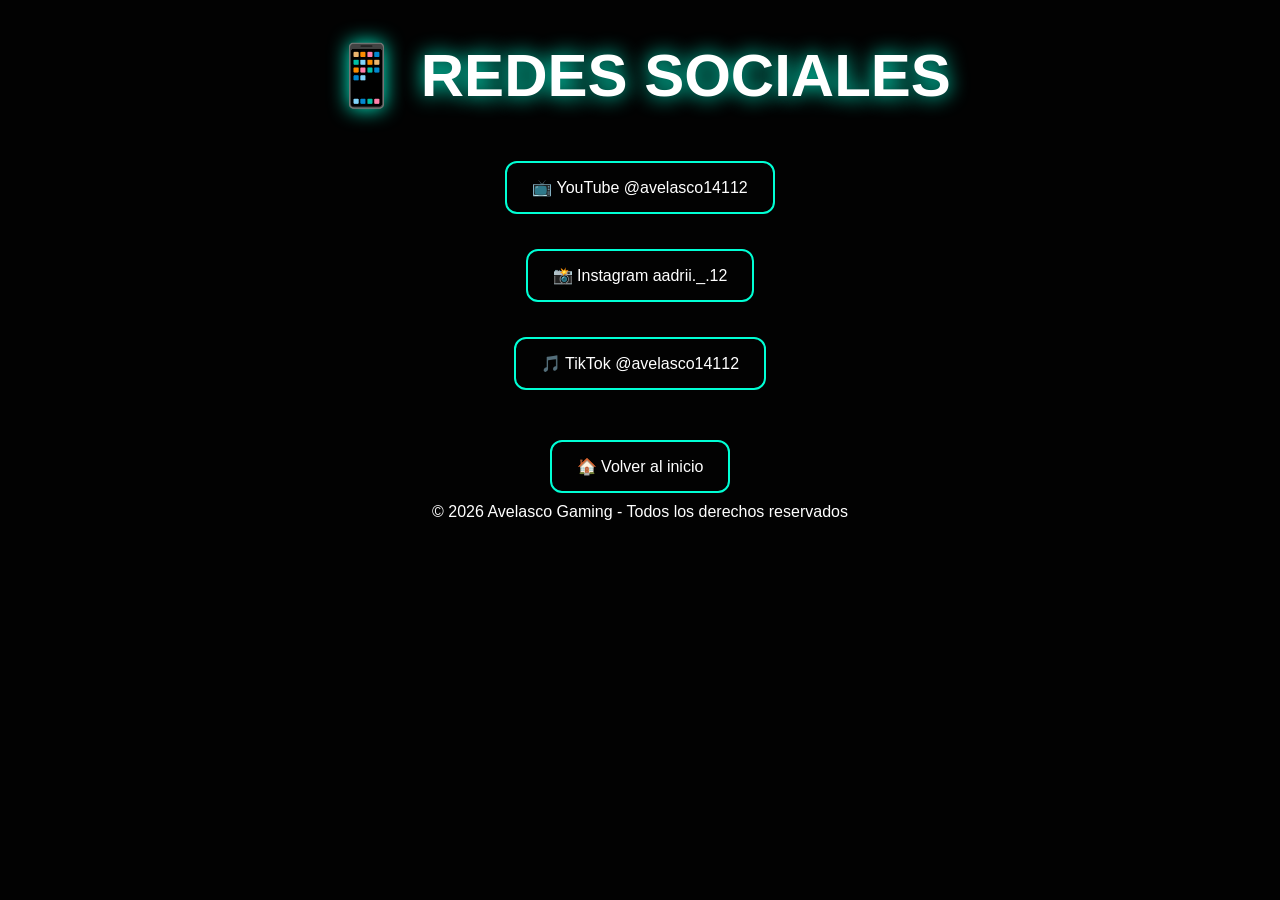
<file: contacto.html>
<!DOCTYPE html>
<html lang="es">
<head>
<meta charset="UTF-8">
<title>Contacto</title>
<link rel="stylesheet" href="style.css">
</head>
<body class="redes">
<video autoplay muted loop id="bg-video">
    <source src="fondo.mp4" type="video/mp4">
</video>
<h1>📱 REDES SOCIALES</h1>

<div class="videos">

<a href="https://www.youtube.com/@avelasco14112" target="_blank">
📺 YouTube @avelasco14112
</a>

<a href="https://www.instagram.com/aadrii._.12/" target="_blank">
📸 Instagram aadrii._.12
</a>

<a href="https://www.tiktok.com/@avelasco14112?is_from_webapp=1&sender_device=pc" target="_blank">
🎵 TikTok @avelasco14112
</a>

</div>

<a class="volver" href="index.html">🏠 Volver al inicio</a>
<footer>
  <p>© 2026 Avelasco Gaming - Todos los derechos reservados</p>
</footer>
</body>
</html>
</file>
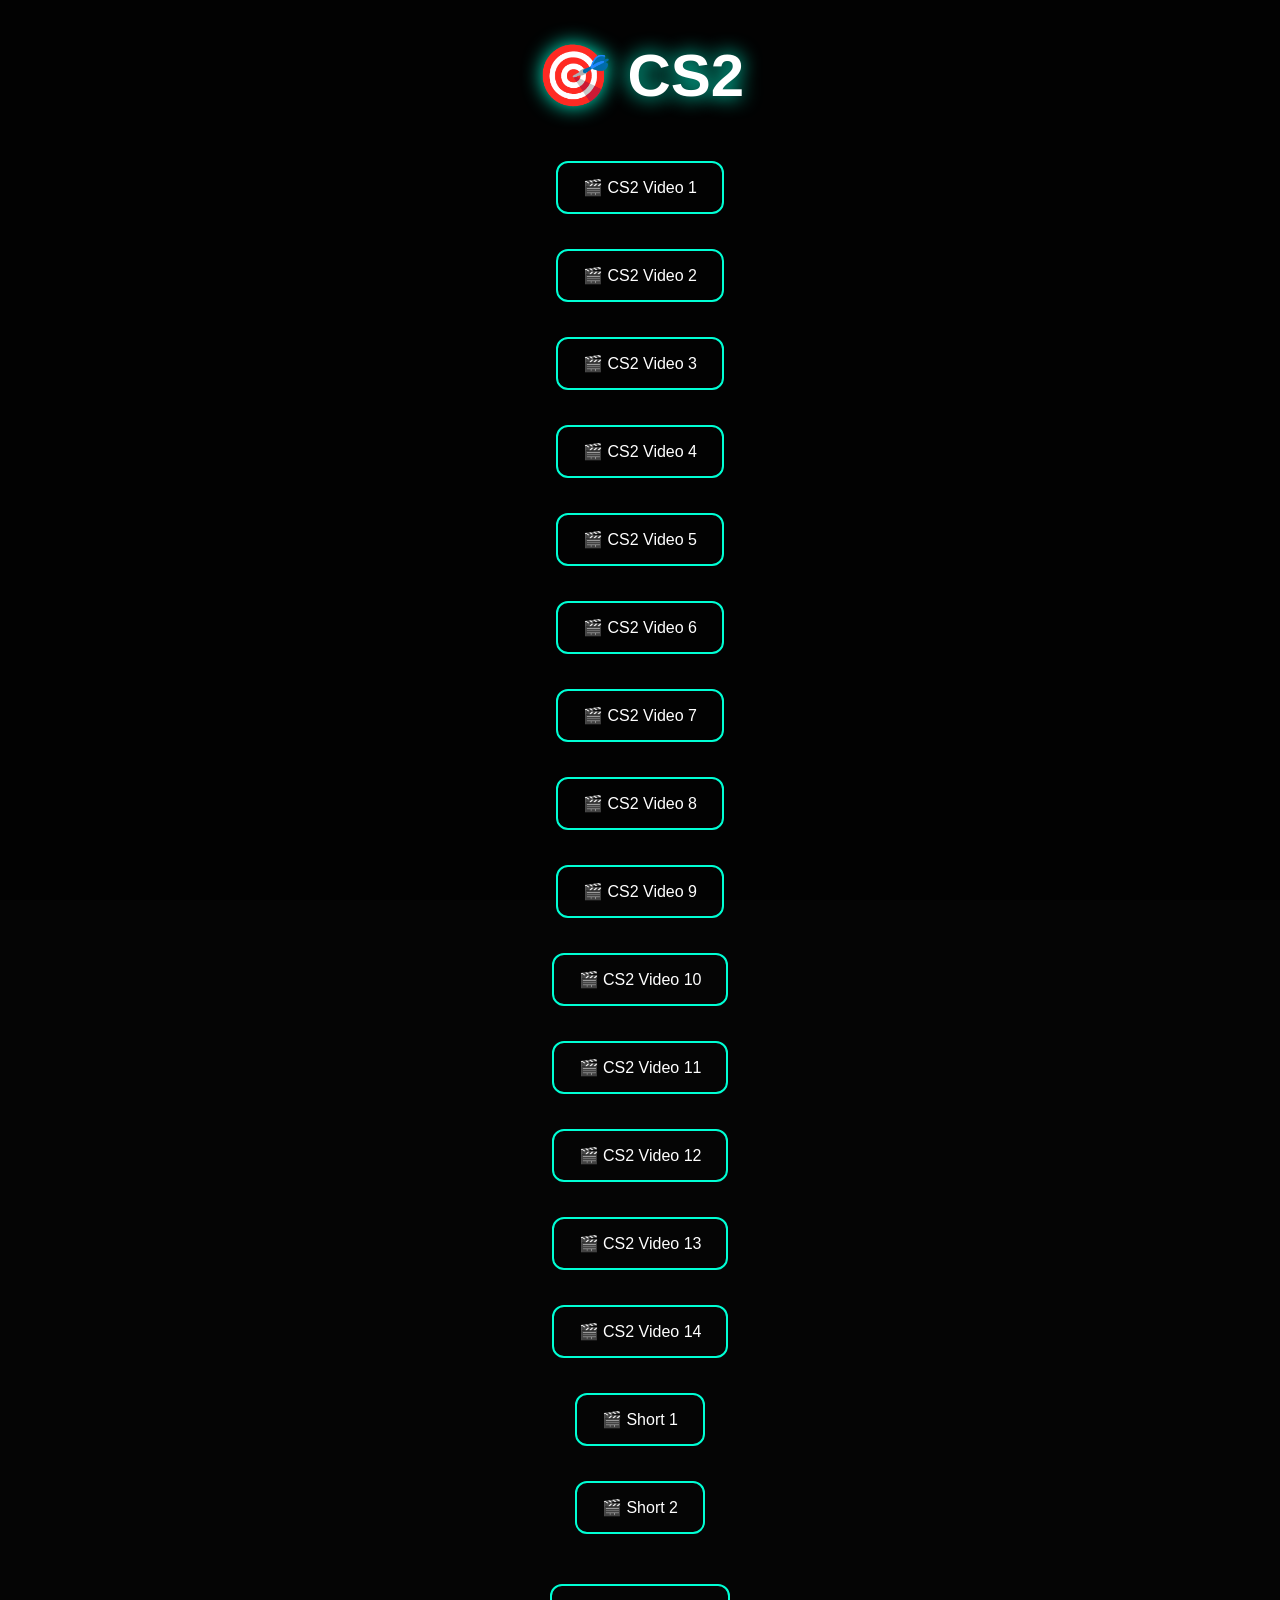
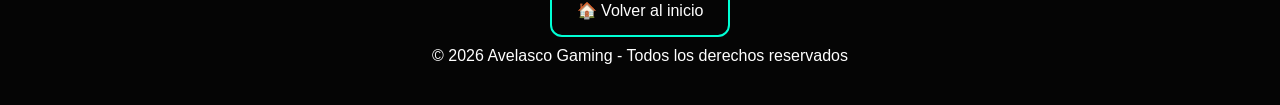
<file: cs2.html>
<!DOCTYPE html>
<html lang="es">
<head>
<meta charset="UTF-8">
<title>CS2</title>
<link rel="stylesheet" href="style.css">
</head>
<body class="cs2">
<video autoplay muted loop id="bg-video">
    <source src="fondo.mp4" type="video/mp4">
</video>
<h1>🎯 CS2</h1>

<div class="videos">

<a href="https://www.youtube.com/live/CZ_0izAUS14" target="_blank">🎬 CS2 Video 1</a>
<a href="https://youtu.be/YqgkzdLtZU0" target="_blank">🎬 CS2 Video 2</a>
<a href="https://youtu.be/PFIZVA4cMHA" target="_blank">🎬 CS2 Video 3</a>
<a href="https://youtu.be/Yk1EfBgRr-Y" target="_blank">🎬 CS2 Video 4</a>
<a href="https://youtu.be/UrGtKhJ0lW8" target="_blank">🎬 CS2 Video 5</a>
<a href="https://youtu.be/tV7RZvU7xPY" target="_blank">🎬 CS2 Video 6</a>
<a href="https://youtu.be/sg9A0E1VMnI" target="_blank">🎬 CS2 Video 7</a>
<a href="https://youtu.be/-PHDt05Zec8" target="_blank">🎬 CS2 Video 8</a>
<a href="https://youtu.be/jKOh1i5CbYY" target="_blank">🎬 CS2 Video 9</a>
<a href="https://youtu.be/ZUtHef3qz2k" target="_blank">🎬 CS2 Video 10</a>
<a href="https://youtu.be/nKPk1Mj-y-Y" target="_blank">🎬 CS2 Video 11</a>
<a href="https://youtu.be/QQtnCW9jekw" target="_blank">🎬 CS2 Video 12</a>
<a href="https://youtu.be/fsHK8DAxBkE" target="_blank">🎬 CS2 Video 13</a>
<a href="https://youtu.be/oGvDd4iqB3s" target="_blank">🎬 CS2 Video 14</a>
<a href="https://youtube.com/shorts/9wSsjxNf9ww" target="_blank">🎬 Short 1</a>
<a href="https://youtube.com/shorts/_kQSOa23ass" target="_blank">🎬 Short 2</a>

</div>

<a class="volver" href="index.html">🏠 Volver al inicio</a>
<footer>
  <p>© 2026 Avelasco Gaming - Todos los derechos reservados</p>
</footer>
</body>
</html>
</file>
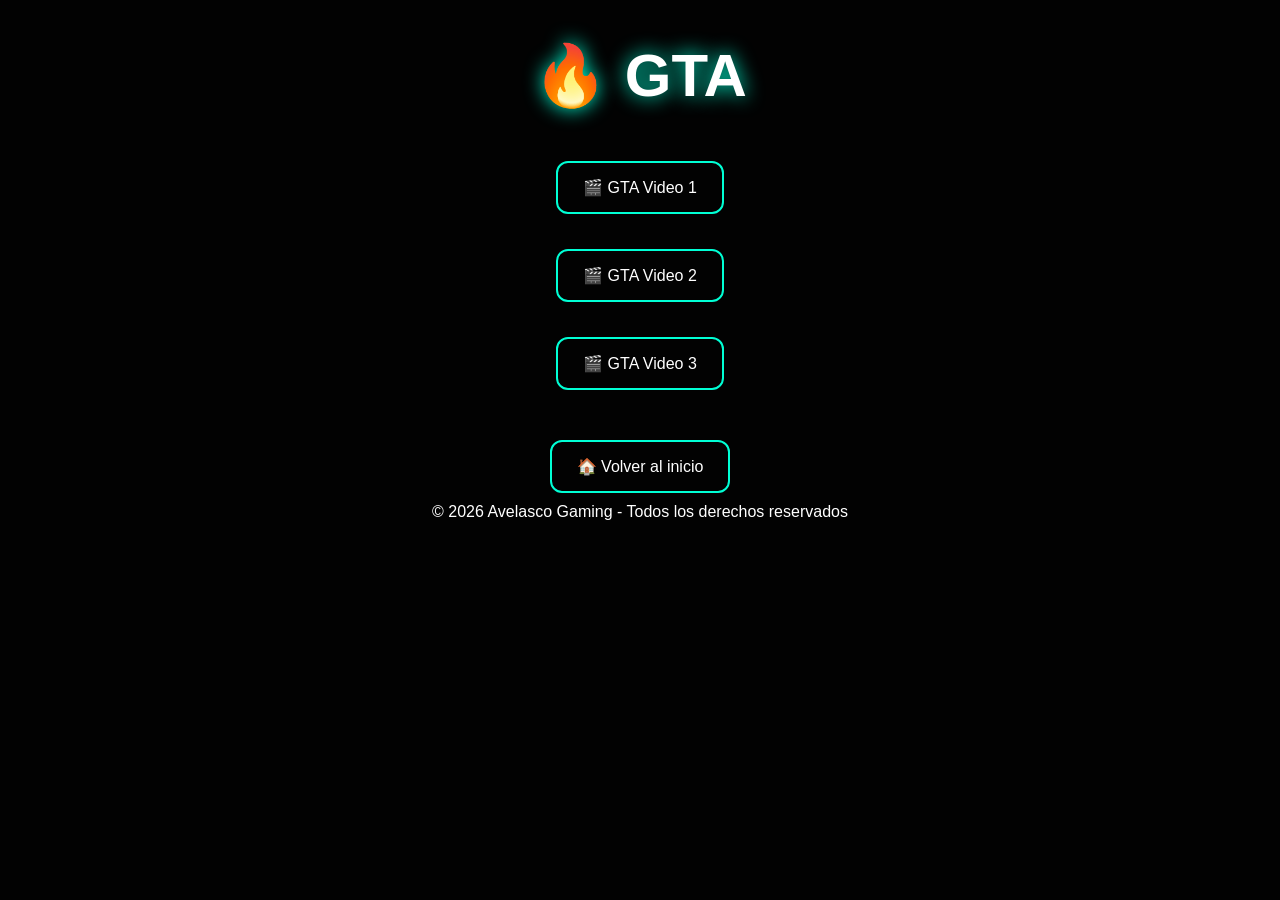
<file: gta.html>
<!DOCTYPE html>
<html lang="es">
<head>
<meta charset="UTF-8">
<title>GTA</title>
<link rel="stylesheet" href="style.css">
</head>
<body class="gta">
<video autoplay muted loop id="bg-video">
    <source src="fondo.mp4" type="video/mp4">
</video>
<h1>🔥 GTA</h1>

<div class="videos">

<a href="https://youtu.be/OpW9apZL3_g" target="_blank">🎬 GTA Video 1</a>

<a href="https://www.youtube.com/live/vzVo_5XJRHc" target="_blank">🎬 GTA Video 2</a>

<a href="https://www.youtube.com/live/K_cgqeQwWfc" target="_blank">🎬 GTA Video 3</a>

</div>

<a class="volver" href="index.html">🏠 Volver al inicio</a>
<footer>
  <p>© 2026 Avelasco Gaming - Todos los derechos reservados</p>
</footer>
</body>
</html>
</file>
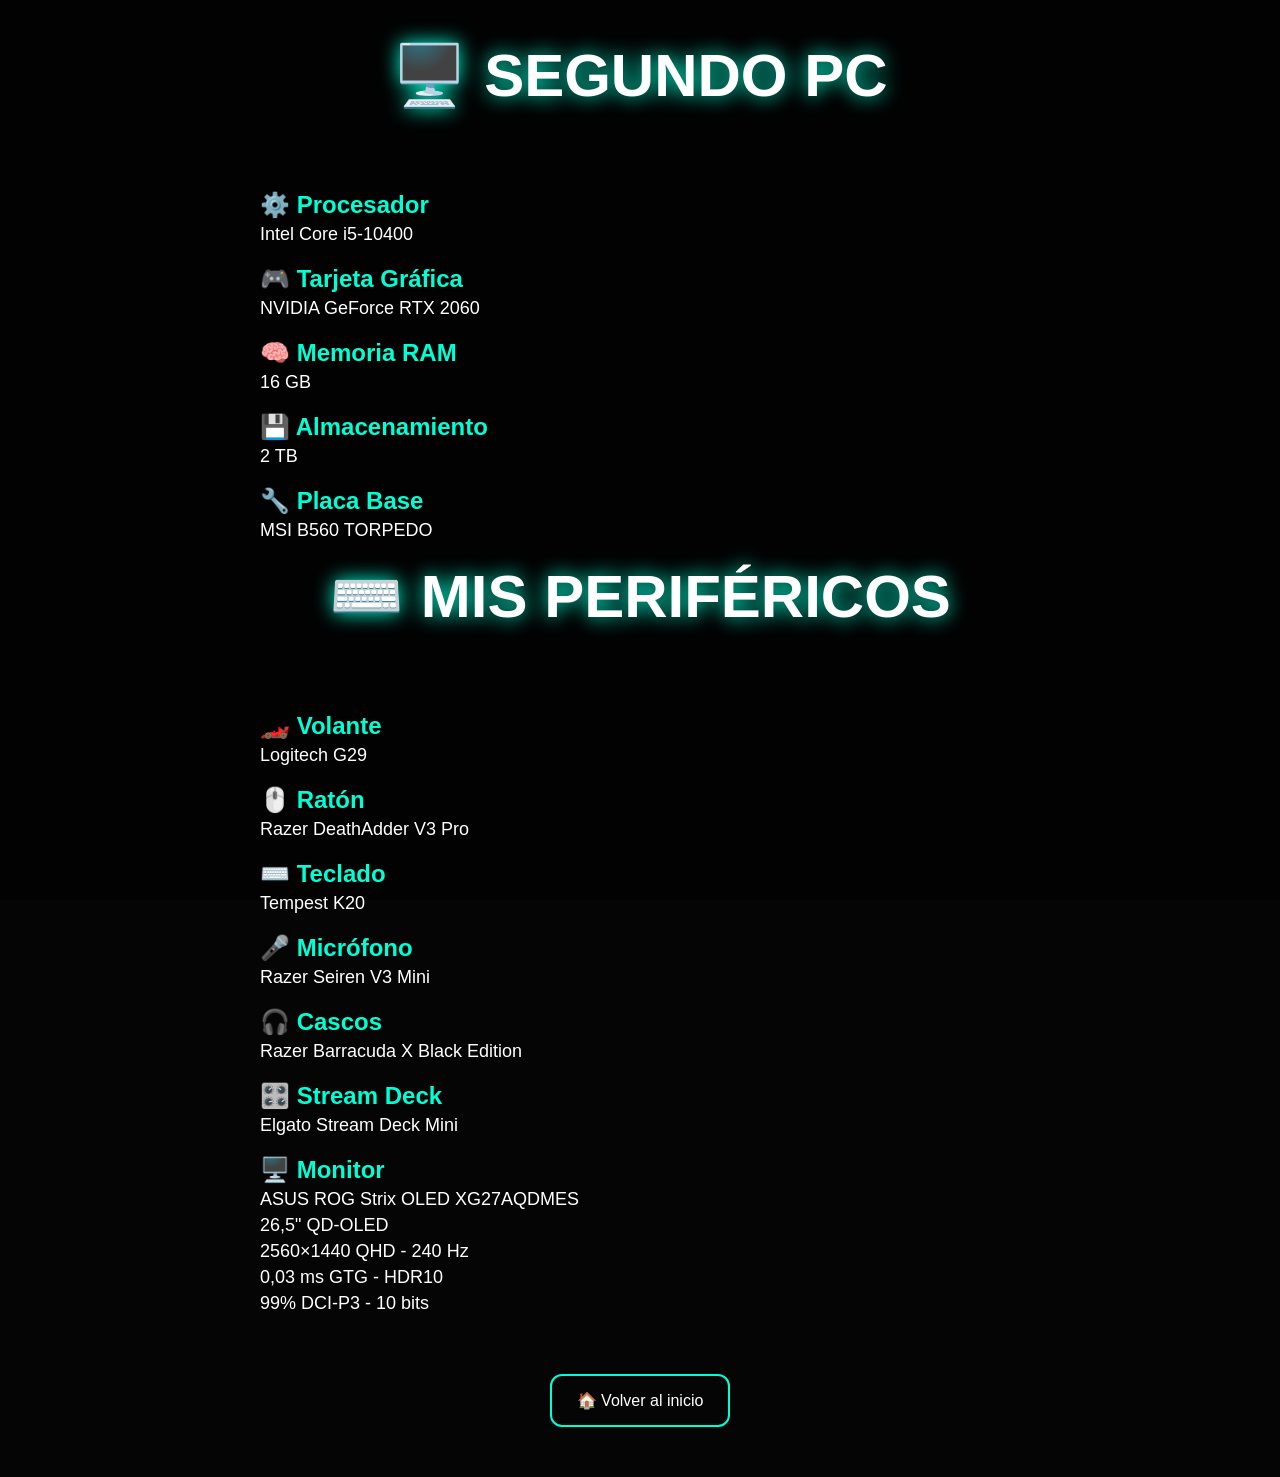
<file: perifericos.html>
<!DOCTYPE html>
<html lang="es">
<head>
<meta charset="UTF-8">
<meta name="viewport" content="width=device-width, initial-scale=1.0">
<title>Segundo PC y Periféricos</title>
<link rel="stylesheet" href="style.css">
</head>
<body>

<h1>🖥️ SEGUNDO PC</h1>

<div class="setup">

    <h2>⚙️ Procesador</h2>
    <p>Intel Core i5-10400</p>

    <h2>🎮 Tarjeta Gráfica</h2>
    <p>NVIDIA GeForce RTX 2060</p>

    <h2>🧠 Memoria RAM</h2>
    <p>16 GB</p>

    <h2>💾 Almacenamiento</h2>
    <p>2 TB</p>

    <h2>🔧 Placa Base</h2>
    <p>MSI B560 TORPEDO</p>

</div>

<h1>⌨️ MIS PERIFÉRICOS</h1>

<div class="setup">

    <h2>🏎️ Volante</h2>
    <p>Logitech G29</p>

    <h2>🖱️ Ratón</h2>
    <p>Razer DeathAdder V3 Pro</p>

    <h2>⌨️ Teclado</h2>
    <p>Tempest K20</p>

    <h2>🎤 Micrófono</h2>
    <p>Razer Seiren V3 Mini</p>

    <h2>🎧 Cascos</h2>
    <p>Razer Barracuda X Black Edition</p>

    <h2>🎛️ Stream Deck</h2>
    <p>Elgato Stream Deck Mini</p>

    <h2>🖥️ Monitor</h2>
    <p>ASUS ROG Strix OLED XG27AQDMES</p>
    <p>26,5" QD-OLED</p>
    <p>2560×1440 QHD - 240 Hz</p>
    <p>0,03 ms GTG - HDR10</p>
    <p>99% DCI-P3 - 10 bits</p>

</div>

<a class="volver" href="index.html">🏠 Volver al inicio</a>

</body>
</html>
</file>
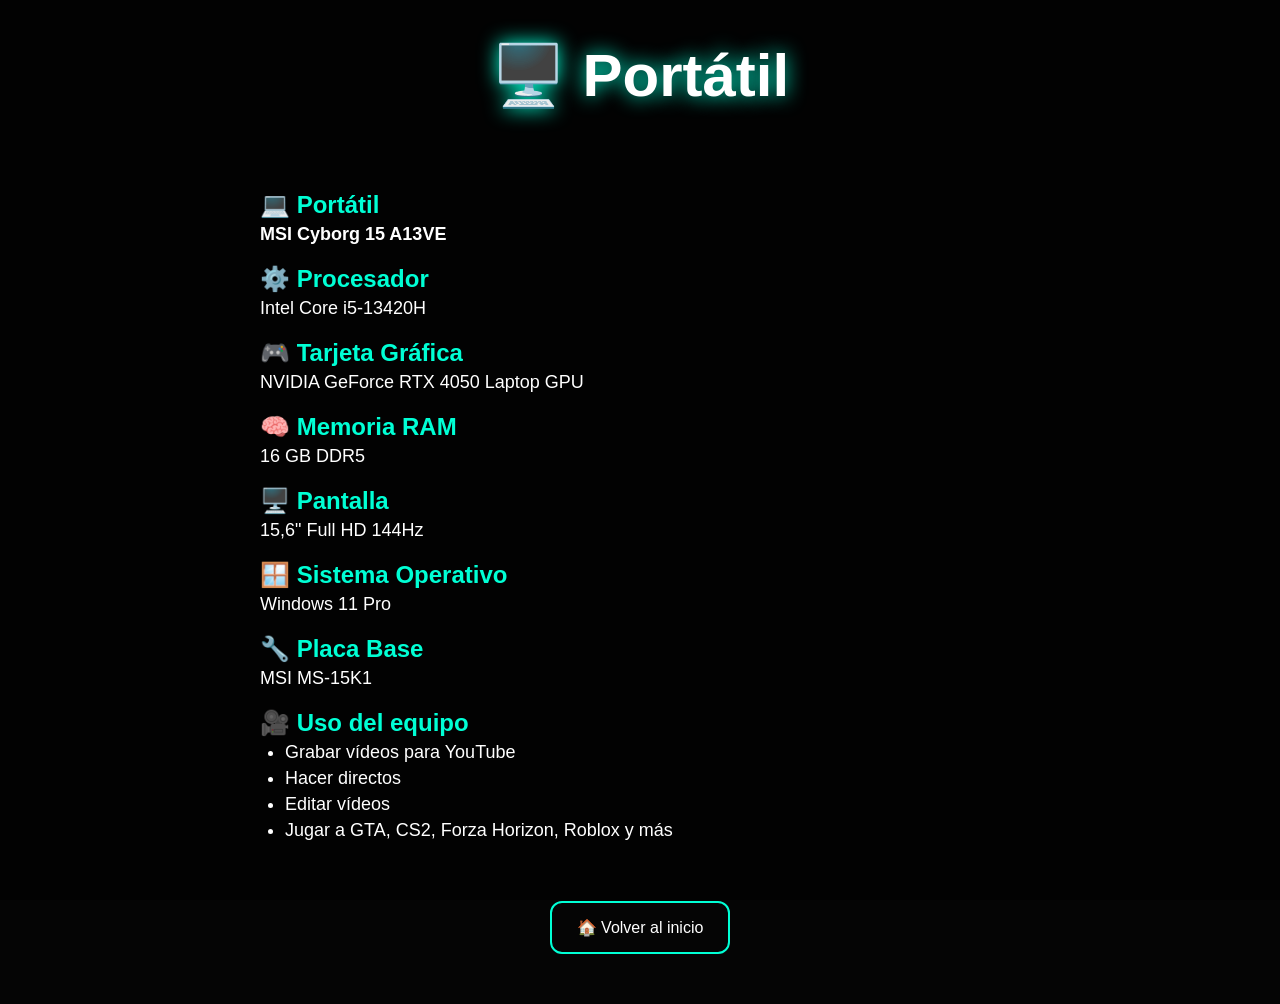
<file: setup.html>
<!DOCTYPE html>
<html lang="es">
<head>
<meta charset="UTF-8">
<meta name="viewport" content="width=device-width, initial-scale=1.0">
<title>Portátil- Avelasco Gaming</title>
<link rel="stylesheet" href="style.css">
</head>
<body>

<h1>🖥️ Portátil </h1>

<div class="setup">

    <h2>💻 Portátil</h2>
    <p><strong>MSI Cyborg 15 A13VE</strong></p>

    <h2>⚙️ Procesador</h2>
    <p>Intel Core i5-13420H</p>

    <h2>🎮 Tarjeta Gráfica</h2>
    <p>NVIDIA GeForce RTX 4050 Laptop GPU</p>

    <h2>🧠 Memoria RAM</h2>
    <p>16 GB DDR5</p>

    <h2>🖥️ Pantalla</h2>
    <p>15,6" Full HD 144Hz </p>

    <h2>🪟 Sistema Operativo</h2>
    <p>Windows 11 Pro</p>

    <h2>🔧 Placa Base</h2>
    <p>MSI MS-15K1</p>

    <h2>🎥 Uso del equipo</h2>
    <ul>
        <li>Grabar vídeos para YouTube</li>
        <li>Hacer directos</li>
        <li>Editar vídeos</li>
        <li>Jugar a GTA, CS2, Forza Horizon, Roblox y más</li>
    </ul>

</div>

<a class="volver" href="index.html">🏠 Volver al inicio</a>

</body>
</html>
</file>
<file: style.css>
*{
margin:0;
padding:0;
box-sizing:border-box;
font-family:Arial,sans-serif;
}

body{
background:#050505;
color:white;
text-align:center;
padding:40px;
}

h1{
font-size:60px;
margin-bottom:40px;
text-shadow:0 0 20px #00ffd5;
}

.menu{
display:flex;
justify-content:center;
gap:30px;
flex-wrap:wrap;
}

.menu a,
.videos a,
.volver{
display:inline-block;
padding:15px 25px;
margin:10px;
border:2px solid #00ffd5;
border-radius:12px;
color:white;
text-decoration:none;
transition:.3s;
}

.menu a:hover,
.videos a:hover,
.volver:hover{
background:#00ffd5;
color:black;
transform:scale(1.05);
}

.videos{
display:flex;
flex-direction:column;
align-items:center;
gap:15px;
}

.volver{
margin-top:40px;
}
#bg-video {
    position: fixed;
    top: 0;
    left: 0;
    width: 100%;
    height: 100%;
    object-fit: cover;
    z-index: -1;
}
body {
  background-size: cover;
  background-position: center;
  background-repeat: no-repeat;
  color: white;
}

/* 🌑 OSCURECER TODO */
body::before {
  content: "";
  position: fixed;
  top: 0;
  left: 0;
  width: 100%;
  height: 100%;
  background: rgba(0,0,0,0.55);
  z-index: -1;
}

/* 🏠 HOME */
body.home {
  background-image: url("https://images.unsplash.com/photo-1503264116251-35a269479413");
}

/* 🔥 GTA */
body.gta {
  background-image: url("https://images.unsplash.com/photo-1605902711622-cfb43c4437a0");
}

/* 🎯 CS2 */
body.cs2 {
  background-image: url("https://images.unsplash.com/photo-1542751371-adc38448a05e");
}

/* 🔴 DIRECTOS */
body.directos {
  background-image: url("https://images.unsplash.com/photo-1511512578047-dfb367046420");
}

/* 🎮 GAMEPLAYS */
body.gameplays {
  background-image: url("https://images.unsplash.com/photo-1526498460520-4c246339dccb");
}

/* 📱 REDES */
body.redes {
  background-image: url("https://images.unsplash.com/photo-1557804506-669a67965ba0");
}
.setup{
    max-width:800px;
    margin:auto;
    text-align:left;
    padding:20px;
}

.setup h2{
    color:#00ffd5;
    margin-top:20px;
}

.setup p,
.setup li{
    font-size:18px;
    margin-top:5px;
}

.setup ul{
    margin-left:25px;
}
.setup{
    max-width:800px;
    margin:auto;
    text-align:left;
    padding:20px;
}
</file>
